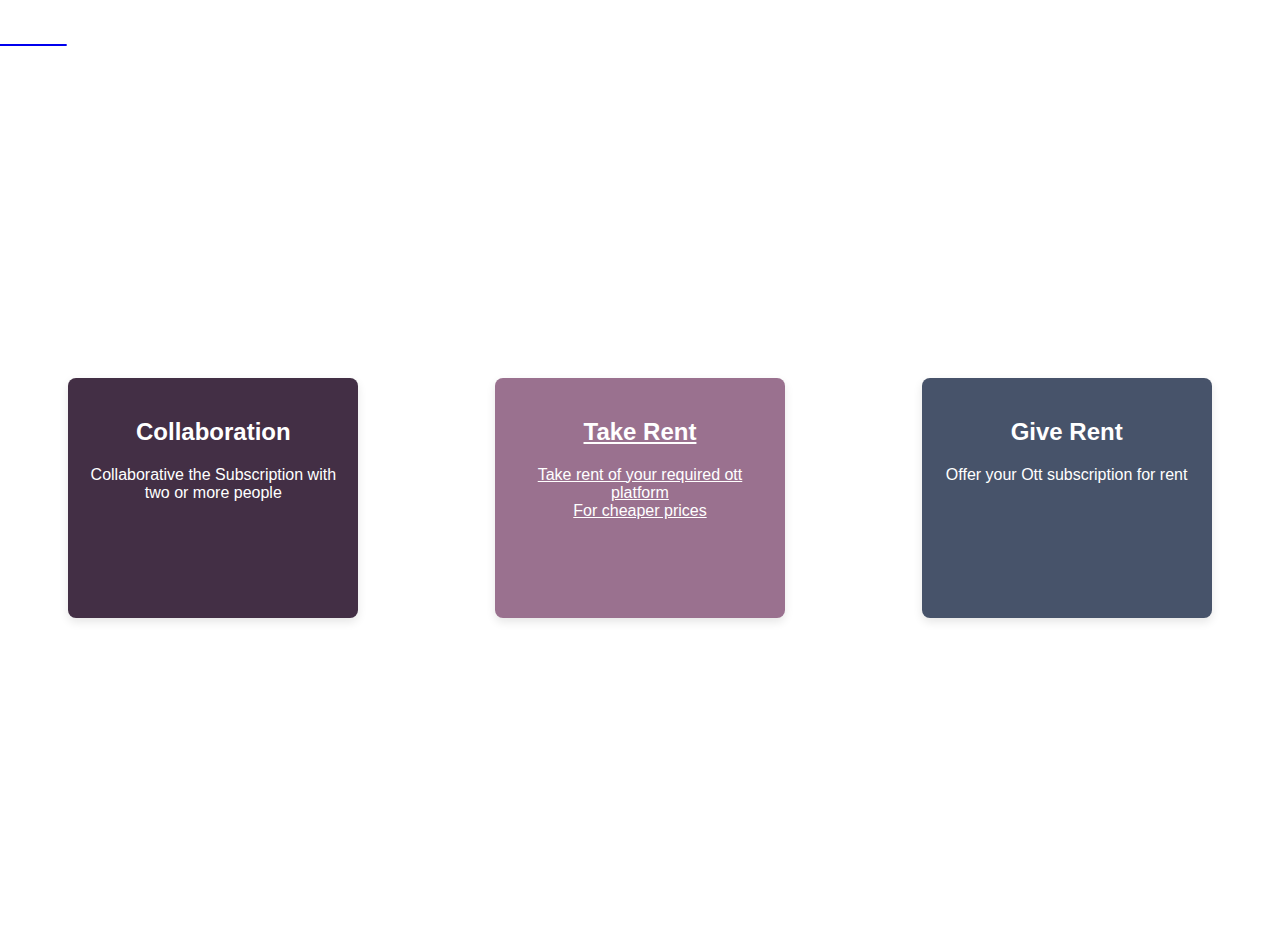
<file: Features.html>
<!DOCTYPE html>
<html lang="en">
<head>
    <meta charset="UTF-8">
    <meta name="viewport" content="width=device-width, initial-scale=1.0">
    <title>VIEWLOW Features</title>
    <style>
        body {
            
                font-family: Arial, sans-serif;
                margin: 0;
                padding: 0;
                background-image: url('https://i.ibb.co/QJgFvP0/pexels-pixabay-33545.jpg'); 
                background-size: cover; 
                background-position: center; 
                background-repeat: no-repeat; 
                background-attachment: fixed; 
            
        }

        .container {
            display: flex;
            justify-content: space-around;
            align-items: center;
            height: 100vh;
            margin-top: -20px;
        }

        .box {
            background-color: #fff;
            padding: 20px;
            width: 250px;
            height: 200px;
            border-radius: 8px;
            box-shadow: 0 4px 10px rgba(0, 0, 0, 0.1);
            text-align: center;
            cursor: pointer;
            transition: transform 0.3s ease, box-shadow 0.3s ease;
        }

        .box:hover {
            transform: translateY(-10px);
            box-shadow: 0 8px 20px rgba(0, 0, 0, 0.2);
        }

        .box h2 {
            font-size: 24px;
            color: #ffffff;
        }

        .box p {
            font-size: 16px;
            color: #ffffff;
        }

        .box.collaboration {
            background-color: #432f45;
            color: white;
        }

        .box.take-rent {
            background-color: #9a718f;
            color: white;
        }
        

        .box.give-rent {
            background-color: #47536a;
            color: white;
        }
        .home-button h2 {
            color: #ffffff;
        }
    </style>
</head>
<body>
    <a href="index.html" class="home-button">
        <h2>Home</h2>
    </a>

    <div class="container">
        
         <div class="box collaboration">
            <h2>Collaboration</h2>
            <p>Collaborative the Subscription with two or more people</p>
         </div>
        

        
        <a  href="takerent.html" class="box take-rent">
            <h2>Take Rent</h2>
            <p>Take rent of your required ott platform <br> For cheaper prices</p>
        </a>

       
        <div class="box give-rent">
            <h2>Give Rent</h2>
            <p>Offer your Ott subscription for rent</p>
        </div>
    </div>

</body>
</html>
</file>
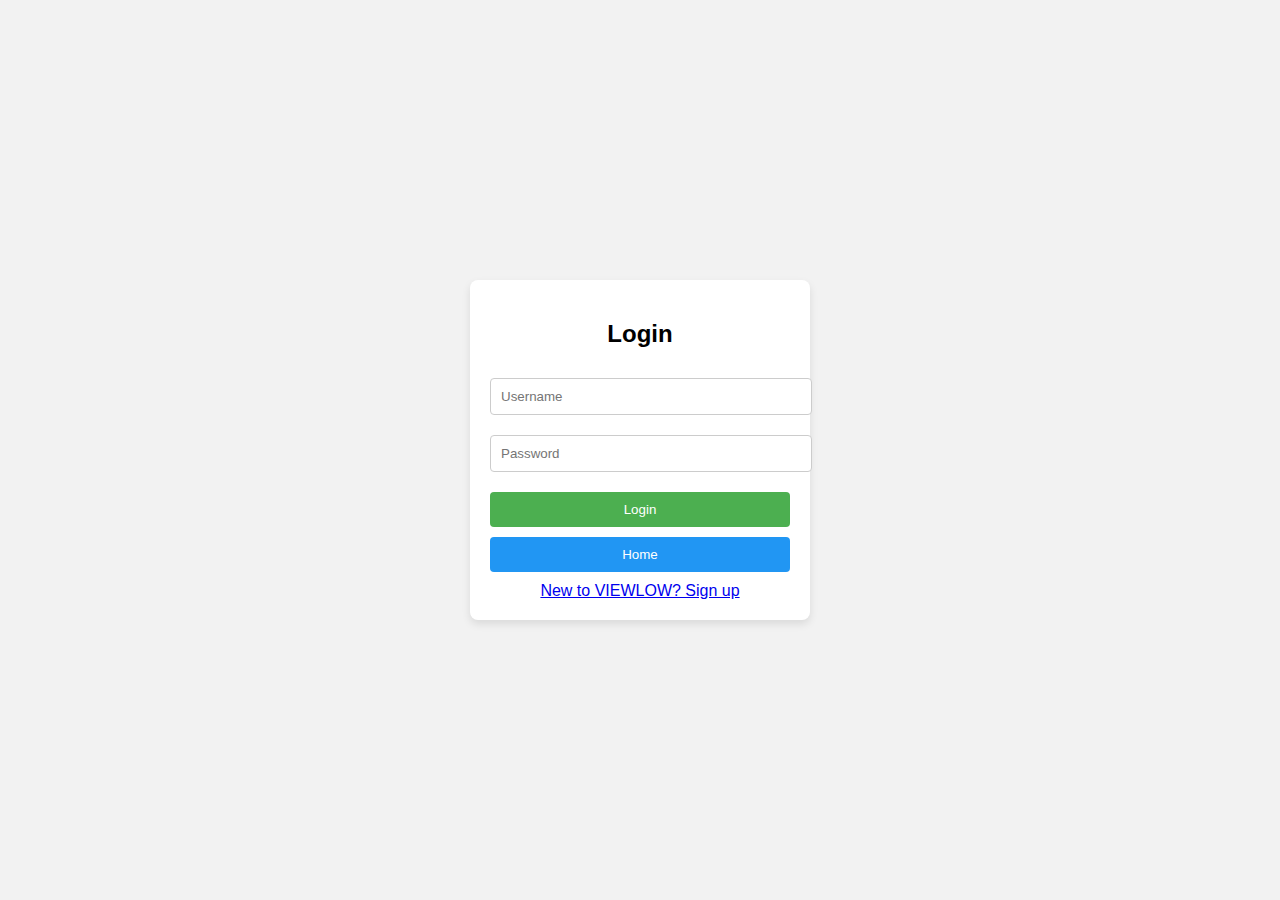
<file: login.html>
<!DOCTYPE html>
<html lang="en">
<head>
    <meta charset="UTF-8">
    <meta name="viewport" content="width=device-width, initial-scale=1.0">
    <title>Login Page</title>
    <style>
        body {
            font-family: Arial, sans-serif;
            display: flex;
            justify-content: center;
            align-items: center;
            height: 100vh;
            margin: 0;
            background-color: #f2f2f2;
        }

        .login-container {
            background-color: white;
            padding: 20px;
            border-radius: 8px;
            box-shadow: 0 4px 8px rgba(0, 0, 0, 0.1);
            width: 300px;
        }

        .login-container h2 {
            text-align: center;
            margin-bottom: 20px;
        }

        .input-field {
            width: 100%;
            padding: 10px;
            margin: 10px 0;
            border-radius: 4px;
            border: 1px solid #ccc;
        }

        .login-btn, .register-btn ,.home-btn {
            width: 100%;
            padding: 10px;
            border: none;
            border-radius: 4px;
            cursor: pointer;
            margin-top: 10px;
        }

        .login-btn {
            background-color: #4CAF50;
            color: white;
        }

        .login-btn:hover {
            background-color: #45a049;
        }

        .register-btn {
            background-color: #008CBA;
            color: white;
        }

        .register-btn:hover {
            background-color: #007bb5;
        }
        .home-btn {
            background-color: #2196F3;
            color: white;
        }

        .home-btn:hover {
            background-color: #1a76d2;
        }

        .switch-link {
            display: block;
            text-align: center;
            margin-top: 10px;
        }
    </style>
</head>
<body>

    <div class="login-container">
        <h2>Login</h2>
        <form action="#" method="post">
            <input class="input-field" type="text" placeholder="Username" name="username" required><br>
            <input class="input-field" type="password" placeholder="Password" name="password" required><br>
            <button class="login-btn" type="submit">Login</button>
        </form>
        <button class="home-btn" onclick="location.href='index.html'">Home</button>
        <a href="register.html" class="switch-link">New to VIEWLOW? Sign up</a>
    </div>

</body>
</html>
</file>
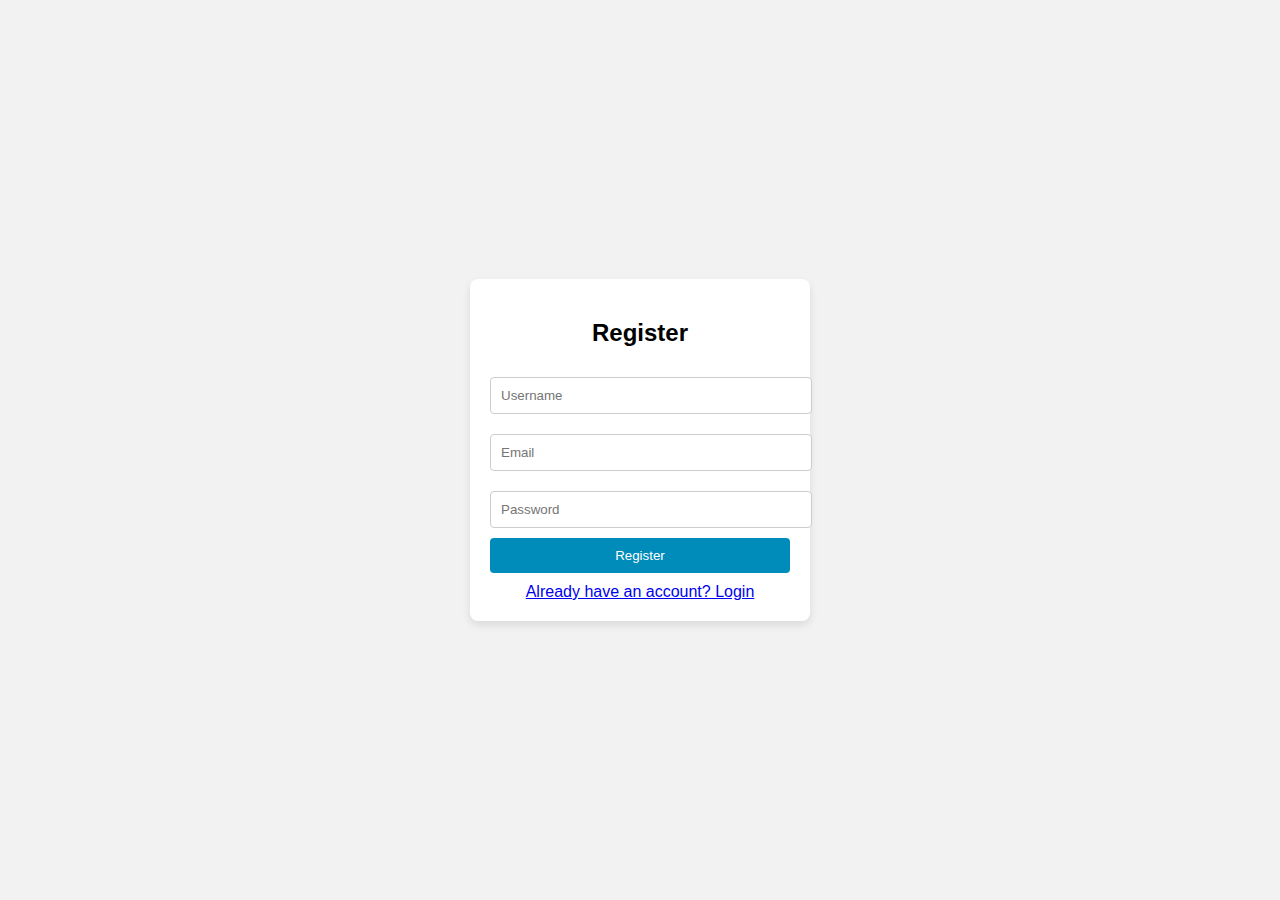
<file: register.html>
<!DOCTYPE html>
<html lang="en">
<head>
    <meta charset="UTF-8">
    <meta name="viewport" content="width=device-width, initial-scale=1.0">
    <title>Register Page</title>
    <style>
        body {
            font-family: Arial, sans-serif;
            display: flex;
            justify-content: center;
            align-items: center;
            height: 100vh;
            margin: 0;
            background-color: #f2f2f2;
        }

        .register-container {
            background-color: white;
            padding: 20px;
            border-radius: 8px;
            box-shadow: 0 4px 8px rgba(0, 0, 0, 0.1);
            width: 300px;
        }

        .register-container h2 {
            text-align: center;
            margin-bottom: 20px;
        }

        .input-field {
            width: 100%;
            padding: 10px;
            margin: 10px 0;
            border-radius: 4px;
            border: 1px solid #ccc;
        }

        .register-btn {
            width: 100%;
            padding: 10px;
            background-color: #008CBA;
            color: white;
            border: none;
            border-radius: 4px;
            cursor: pointer;
        }

        .register-btn:hover {
            background-color: #007bb5;
        }

        .switch-link {
            display: block;
            text-align: center;
            margin-top: 10px;
        }
    </style>
</head>
<body>

    <div class="register-container">
        <h2>Register</h2>
        <form action="#" method="post">
            <input class="input-field" type="text" placeholder="Username" name="username" required><br>
            <input class="input-field" type="email" placeholder="Email" name="email" required><br>
            <input class="input-field" type="password" placeholder="Password" name="password" required><br>
            <button class="register-btn" type="submit">Register</button>
        </form>
        <a href="login.html" class="switch-link">Already have an account? Login</a>
    </div>

</body>
</html>
</file>
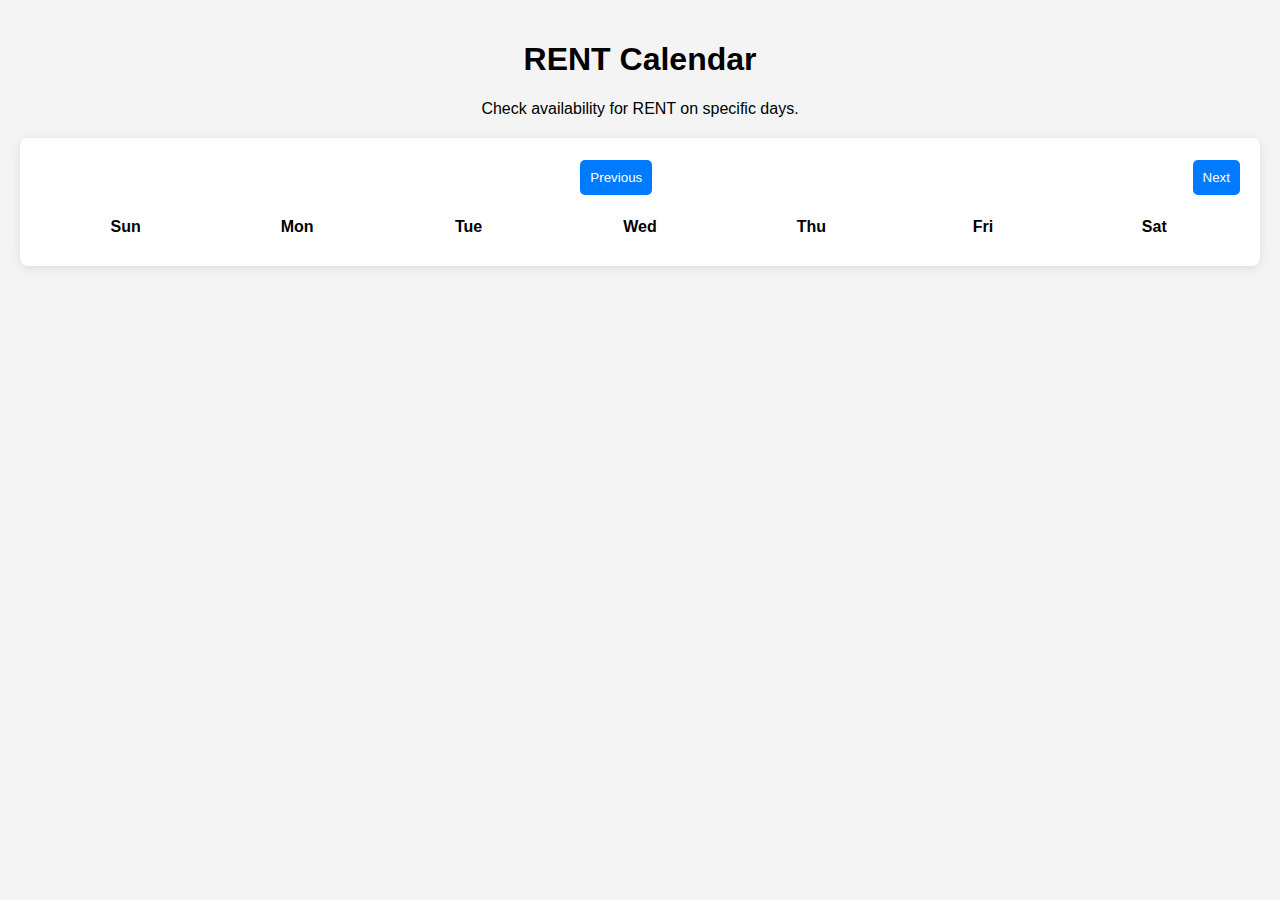
<file: takerent.html>
<!DOCTYPE html>
<html lang="en">
<head>
    <meta charset="UTF-8">
    <meta name="viewport" content="width=device-width, initial-scale=1.0">
    <title>Collaboration Calendar</title>
    <link rel="stylesheet" href="takerent.css">
    <script src="script.js" defer></script>
</head>
<body>
    <header>
        <h1>RENT Calendar</h1>
        <p>Check availability for RENT on specific days.</p>
    </header>
    <main>
        <div class="calendar">
            <div class="month">
                <h2 id="monthYear"></h2>
                <button id="prevMonth">Previous</button>
                <button id="nextMonth">Next</button>
            </div>
            <div class="days">
                <div class="day">Sun</div>
                <div class="day">Mon</div>
                <div class="day">Tue</div>
                <div class="day">Wed</div>
                <div class="day">Thu</div>
                <div class="day">Fri</div>
                <div class="day">Sat</div>
                <div id="calendarDays"></div>
            </div>
        </div>
    </main>
</body>
</html>
</file>
<file: takerent.css>
body {
    font-family: Arial, sans-serif;
    background-color: #f4f4f4;
    margin: 0;
    padding: 20px;
}

header {
    text-align: center;
    margin-bottom: 20px;
}

.calendar {
    background: white;
    border-radius: 8px;
    box-shadow: 0 2px 10px rgba(0, 0, 0, 0.1);
    padding: 20px;
}

.month {
    display: flex;
    justify-content: space-between;
    align-items: center;
}

#monthYear {
    font-size: 24px;
}

button {
    padding: 10px;
    border: none;
    background-color: #007BFF;
    color: white;
    border-radius: 5px;
    cursor: pointer;
}

button:hover {
    background-color: #0056b3;
}

.days {
    display: grid;
    grid-template-columns: repeat(7, 1fr);
    margin-top: 10px;
}

.day {
    font-weight: bold;
    text-align: center;
    padding: 10px;
}

.available {
    background-color: #28a745;
    color: white;
    text-align: center;
    padding: 10px;
    border-radius: 5px;
}

.unavailable {
    background-color: #dc3545;
    color: white;
    text-align: center;
    padding: 10px;
    border-radius: 5px;
}
</file>
